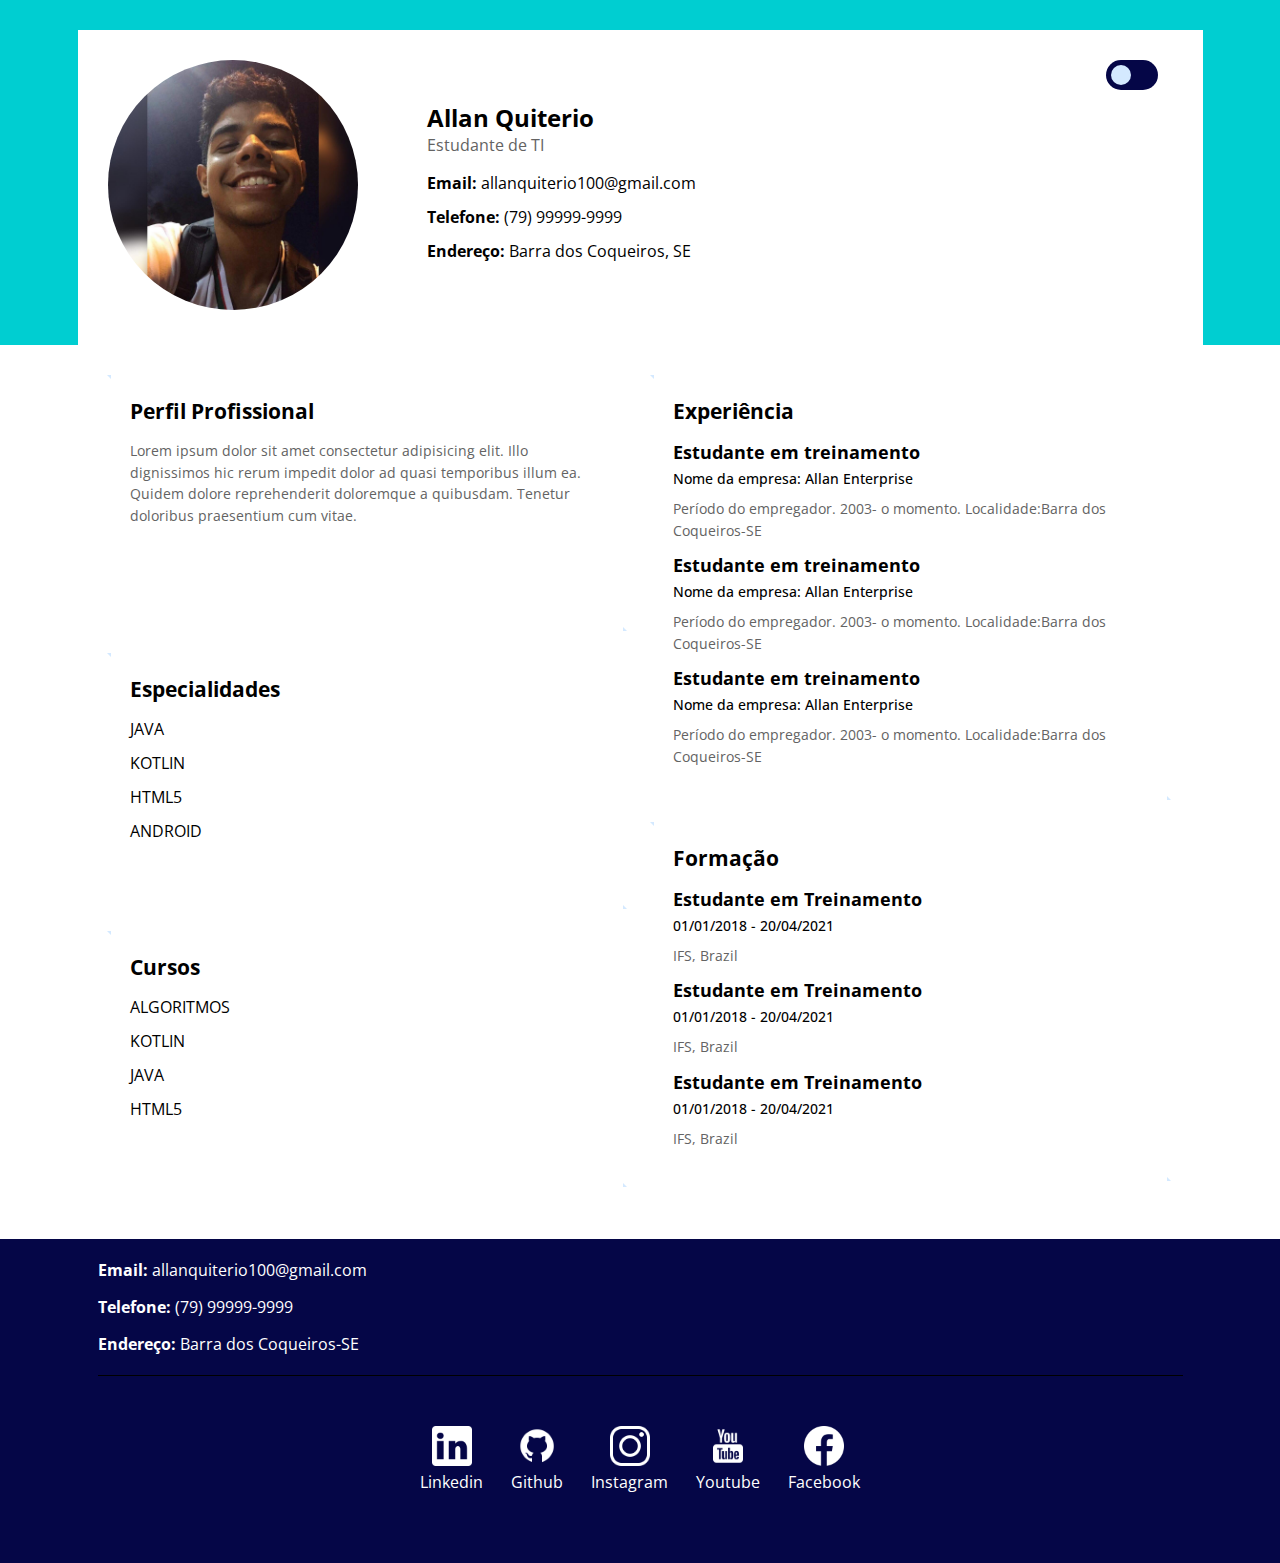
<file: index.html>
<!DOCTYPE html>
<html lang="en">
<head>
    <meta charset="UTF-8">
    <meta http-equiv="X-UA-Compatible" content="IE=edge">
    <meta name="viewport" content="width=device-width, initial-scale=1.0">
    <title>Portfólio</title>

    <link rel="preconnect" href="https://fonts.gstatic.com">
    <link href="https://fonts.googleapis.com/css2?family=Open+Sans:wght@400;600;700;800&display=swap" rel="stylesheet">

    <link rel="stylesheet" href="style.css">
</head>
<body>
         
       <input type="checkbox" id="ativar-dark" class="ativar-dark"> 
        <div class="dark-mode">                                         <!--Criando o modo dark-->
    <!--CRIANDO CABEÇALHO-->
            <header> 
         
            <div class="container"> <!--Controla o tamanho e centraliza o conteúdo-->
                <label for="ativar-dark">
                    <span></span>
                </label>                  <!--Serve para dar um título para o input de baixo-->
                
                <div class="linha"> <!-- É responsável por alinhar os elementos um do lado do outro-->

                <!--CAIXA FOTO DE PERFIL-->
                    <div class="coluna coluna-esquerda">
                        <figure>
                            <img src="./img/foto.jpg" alt="Allan Quiterio">        
                            <figcaption class="hidden">Allan Quiterio</figcaption>   <!--figcaption serve para representar a-->
                                                                                        <!--imagem para pessoas "cegas"  -->
                                
                            <!-- esse class="hiden", serve para esconder esse texto, e que não apareça no html -->
                    
                        </figure>                                                        
                    </div>
                <!--INFORMAÇÕES -->
                    <div class="coluna coluna-direita">

                        <h1>Allan Quiterio</h1>
                        <p>Estudante de TI</p>
                    <ul>
                        <li>
                            <a href="mailto:exemplo@gmail.com"><strong>Email:</strong> allanquiterio100@gmail.com</a>
                        </li>
                        <li>
                            <a href="tel:5579999999999"><strong>Telefone:</strong> (79) 99999-9999</a>
                        </li>
                        <li>
                            <a href="#"><strong>Endereço:</strong> Barra dos Coqueiros, SE</a>
                        </li>
                    </ul>

                    </div>
                </div>
            </div>
            </header>
                <!-- CABEÇALHO -->

             <main>

                    <div class="container">

                        <div class="linha">
                        <!--CONTEÚDO LADO ESQUERDO -->
                            <div class="coluna coluna-esquerda">

                                    <section>   <!--Criando seção -->
                                         <span class="topo-direita"></span> <!--Responsável por fazer a transição da borda-->
                                        <h2>Perfil Profissional</h2>
                                        <p>Lorem ipsum dolor sit amet consectetur adipisicing elit. Illo dignissimos hic rerum impedit dolor ad quasi temporibus illum ea. Quidem dolore reprehenderit doloremque a quibusdam. Tenetur doloribus praesentium cum vitae.</p>
                                        <span class="baixo-esquerda"></span>
                                    </section>

                                    <section>
                                        <span class="topo-direita"></span>
                                        <h2>Especialidades</h2>
                                            <ul>
                                                <li>JAVA</li>
                                                <li>KOTLIN</li>
                                                <li>HTML5</li>
                                                <li>ANDROID</li>
                                            </ul>
                                        <span class="baixo-esquerda"></span>
                                    </section>

                                    <section>
                                        <span class="topo-direita"></span> 
                                        <h2>Cursos</h2>
                                            <ul>
                                                <li>ALGORITMOS</li>
                                                <li>KOTLIN</li>
                                                <li>JAVA</li>
                                                <li>HTML5</li>
                                            </ul>
                                        <span class="baixo-esquerda"></span>
                                    </section>
                                
                                
                        </div>
                            
                            

                            
                    
                                <!--CONTEUDO LADO DIREITO-->

                                <div class="coluna coluna-direita">
                                    <section>
                                        <span class="topo-direita"></span>
                                        <h2>Experiência</h2>
                                            <ul>
                                                <li>
                                                    <h3>Estudante em treinamento</h3>
                                        <!--Deixando o texto em bold(negrito) e dando uma ênfase:-->
                                                    <strong>Nome da empresa: Allan Enterprise</strong>
                                                    <p>Período do empregador. 2003- o momento. Localidade:Barra dos Coqueiros-SE</p>

                                                </li>
                                                <li>
                                                    <h3>Estudante em treinamento</h3>
                                                    <strong>Nome da empresa: Allan Enterprise</strong>
                                                    <p>Período do empregador. 2003- o momento. Localidade:Barra dos Coqueiros-SE</p>
                                                    
                                                </li>
                                                <li>
                                                    <h3>Estudante em treinamento</h3>
                                                    <strong>Nome da empresa: Allan Enterprise</strong>
                                                    <p>Período do empregador. 2003- o momento. Localidade:Barra dos Coqueiros-SE</p>
                                                    
                                                </li>
                                            </ul>
                                        <span class="baixo-esquerda"></span>
                                    </section>
                                    <section>
                                        <span class="topo-direita"></span>
                                        <h2>Formação</h2>   
                                            <ul>
                                                <li>
                                                    <h3>Estudante em Treinamento</h3><strong>01/01/2018 - 20/04/2021</strong>
                                                    <p>IFS, Brazil</p>
                                                </li>
                                                <li>
                                                    <h3>Estudante em Treinamento</h3><strong>01/01/2018 - 20/04/2021</strong>
                                                    <p>IFS, Brazil</p>
                                                </li>
                                                <li>
                                                    <h3>Estudante em Treinamento</h3><strong>01/01/2018 - 20/04/2021</strong>
                                                    <p>IFS, Brazil</p>
                                                </li>
                                            </ul>
                                        <span class="baixo-esquerda"></span>
                                    </section>
                                </div>
                        </div>
                    </div>   
             </main>
        
             <footer>
                    <div class="container">

                        <nav>
                            <ul class="info-contato">
                                <li>
                                <a href="mailto:exemplo@gmail.com"><strong>Email:</strong> allanquiterio100@gmail.com</a>
                                </li>
                                <li>
                                    <a href="tel:5579999999999"><strong>Telefone:</strong> (79) 99999-9999</a>
                                </li>
                                <li>
                                    <a href="#"><strong>Endereço:</strong> Barra dos Coqueiros-SE</a>
                                </li>
                            </ul>
                        </nav>

                        <nav>
                            <ul class="redes-sociais">
                                <li>
                                    <a href="https://www.linkedin.com/in/allan-quit%C3%A9rio-796122201/">
                                        <img src="./img/linkedin.png" alt="Linkedin">
                                        <p>Linkedin</p>
                                    </a>
                                </li>
                                <li>
                                    <a href="https://github.com/Allan-Quiterio">
                                        <img src="./img/github.png" alt="Github">
                                        <p>Github</p>
                                    </a>
                                </li>
                                <li>
                                    <a href="https://www.instagram.com/kit3rio/">
                                        <img src="./img/instagram.png" alt="Instagram">
                                        <p>Instagram</p>
                                    </a>    
                                </li>
                                <li>
                                    <a href="https://www.youtube.com/channel/UC4JwMshtljnBIDDH-uvZ0yw">
                                        <img src="./img/youtube.png" alt="Youtube">
                                        <p>Youtube</p>
                                    </a>
                                </li>
                                <li>
                                    <a href="https://www.facebook.com/allana.quiterio.9/">
                                        <img src="./img/face.png" alt="Facebook">
                                        <p>Facebook</p>
                                    </a>
                                </li>
                            </ul>

                        </nav>
                    </div>
             </footer>
        </div>  
</body>

</html>
</file>
<file: style.css>
/* Estilos gerais */
html, body, figure, img, div, input, textarea,p,h1,h2,h3,h4,h5,h6,ul,li,a,main{
margin: 0;
padding: 0;
box-sizing: border-box;
list-style: none;
text-decoration: none
}

:root{
    --cor-Background-primaria: darkturquoise;
    --cor-Background-secundaria: #050647;
    --cor-Background-dark: #0e0e0e;
    --cor-Texto-primaria:#636363;
    --cor-Texto-secundaria:#000;
}

.coluna{
    flex-basis:49%;
}

.hidden{
    display: none;
}

/* BODY */
body{
    font-family: 'Open Sans', sans-serif;
}

/* HEADER */
header{
    background-color: var(--cor-Background-primaria);
    padding: 30px 30px 0;   
}

header .container{
    background-color: white;
}

header .linha{
    align-items: center;
}

header .coluna-esquerda{
    flex-basis: 30%;
}

header .coluna-direita{
    flex-basis: 60%;
    text-align: center;
}

header .coluna img{
    max-width: 100%;
}
header .coluna h1{
    font-size: 1.5rem;
    color: var(--cor-Texto-secundaria);
}

header .coluna p{
    font-size: 1rem;
    color: var(--cor-Texto-primaria);
    margin: 0 0 9px;
}

header .coluna ul{
    margin: 16px 0 0;
}
header .coluna ul li{
    margin: 0 0 12px;
}

header .coluna ul li a{
    font-size: 1rem;
    color: var(--cor-Texto-secundaria);

}


/* FOOTER */
footer{
    background-color: var(--cor-Background-secundaria);
}
footer .container{
    padding: 20px;
}
footer nav ul li a{
    color: white;
}

footer nav .info-contato li{
    margin: 0 0 15px;
}

footer nav .redes-sociais{
    border-top: 1px solid #000;
    margin: 20px 0 50px;
    padding: 50px 0 0;
    text-align: center;
}
footer nav .redes-sociais li{
    margin: 10px 27px;
    text-align: center;
    display: inline-block;
}

footer nav .redes-sociais li a img{
    width: 40px;
}


/* PAGINA INICIAL: conteúdo principal(main) */

main .coluna{
    padding: 20px;
}
main .coluna section{
    border-bottom: 1px solid #d4e9ff;
    margin: 0 0 20px;
    min-height: 214px;
    color: var(--cor-Texto-secundaria);
}
main .coluna section h2{
    font-size: 1.3rem;
    margin: 0 0 15px;
}

main .coluna section p{
    font-size: 0.9rem;
    color: var(--cor-Texto-primaria);
    line-height: 1.5;
}

main .coluna section ul li{
    margin: 0 0 12px;
}

main .coluna section ul li h3{
    font-size: 1.1rem;
}

main .coluna section ul li strong{
    font-size: 0.9rem;
    font-weight: 500;
    margin: 5px 0 10px;
    display: inline-block;
}


/* EXTRAS: coisas que não envolva diretamente o código principal */
.ativar-dark{
    width: 50px;
    height: 50px;
    display: none;
}

header .container{
    position: relative;
}
label{
    position: absolute;         /* Faz com que o objeto fique "flutuando na tela" deixando a pessoa posicionar onde quiser */
    top: 30px;
    right: 45px;
    width: 52px;
    height: 30px;
    background-color: var(--cor-Background-secundaria);
    border-radius: 20px;
    padding: 5px 5px;
    box-sizing: border-box;
     cursor: pointer;               /*Deixa o cursor do mouse do usuário clicavel*/
}

label span{
    width: 20px;
    height: 20px;
    display: block;
    background-color: #d4e9ff;
    border-radius: 100%;
    transition: all ease .3s;

}

.ativar-dark:checked ~ .dark-mode label{
    background-color: #d4e9ff;
} 
.ativar-dark:checked ~ .dark-mode label span{
    background-color: var(--cor-Background-secundaria);
    /* margin-left: 20px; */
    transform: translateX(20px);
    transition: all ease .3s;
}   

.ativar-dark:checked ~ .dark-mode{                            /*Alterando as cores pro modo dark */
    --cor-Background-primaria: #000;
    --cor-Background-secundaria: #000;
    --cor-Texto-primaria:#fff;
    --cor-Texto-secundaria:#fff;
}

.ativar-dark:checked ~ .dark-mode header{
    background-color: var(--cor-Background-primaria);
}
.ativar-dark:checked ~ .dark-mode .container{
    background-color: var(--cor-Background-dark);
}
.ativar-dark:checked ~ .dark-mode main{
    background-color: var(--cor-Background-primaria);
} 

@keyframes aumentarLargura{
    from{
        width: 0;
    }
    to{
        width: 100%;
    }
}   

@keyframes aumentarAltura{
    from{
        height: 0;
    }
    to{
        height: 100%;
    }
}

/* MEDIA (para poder abrir o site em um celular) */
@media only screen and (min-width: 768px){
    .linha{
        display: flex;
        flex-wrap: wrap;
        align-items: flex-start;
        justify-content: space-between;
    }
    footer nav .redes-sociais {
        display: flex;              /* Deixa os objetos um do lado do outro */
        justify-content: center;
    }    
    header{
        padding: 30px 0 0;   
    }
    header .coluna img{
        max-width: 250px;
        border-radius: 100%;
    }
    .container{
        width: 100%;
        max-width: 1125px;
        margin: 0 auto;
        padding: 30px;
    }
    header .coluna-direita{
        text-align: left;
    }
    main .coluna section{
        border: 2px solid transparent;
        padding: 20px;
        position: relative;
    }
    main .coluna section span{
        position: absolute;
        display: block;
        width: -2px;
        height: -2px;
        border: 2px solid transparent;
    }
    main .coluna section .topo-direita {
        top: -2px;
        left: -3px;
        animation-name: aumentarLargura, aumentarAltura;
        animation-duration: 1s, 1s;
        animation-delay: 2s, 3s;
        animation-fill-mode: forwards;
        border-top-color: #d4e9ff;
        border-right-color: #d4e9ff;
    }
    main .coluna section .baixo-esquerda {
        bottom: 0;
        right: 0;
        animation-name: aumentarLargura, aumentarAltura;
        animation-duration: 1s, 1s;
        animation-delay: 4s, 5s;
        animation-fill-mode: forwards;
        border-bottom-color: #d4e9ff;
        border-left-color: #d4e9ff;
    }

    main .coluna{
        padding: 0;
    }
    footer nav .redes-sociais li{
        margin: 0 14px;
        text-align: center;
        display: initial;
    }

}
@media only screen and (min-width: 991px){
    header .coluna-direita{
        flex-basis: 70%;
    }
}
</file>
